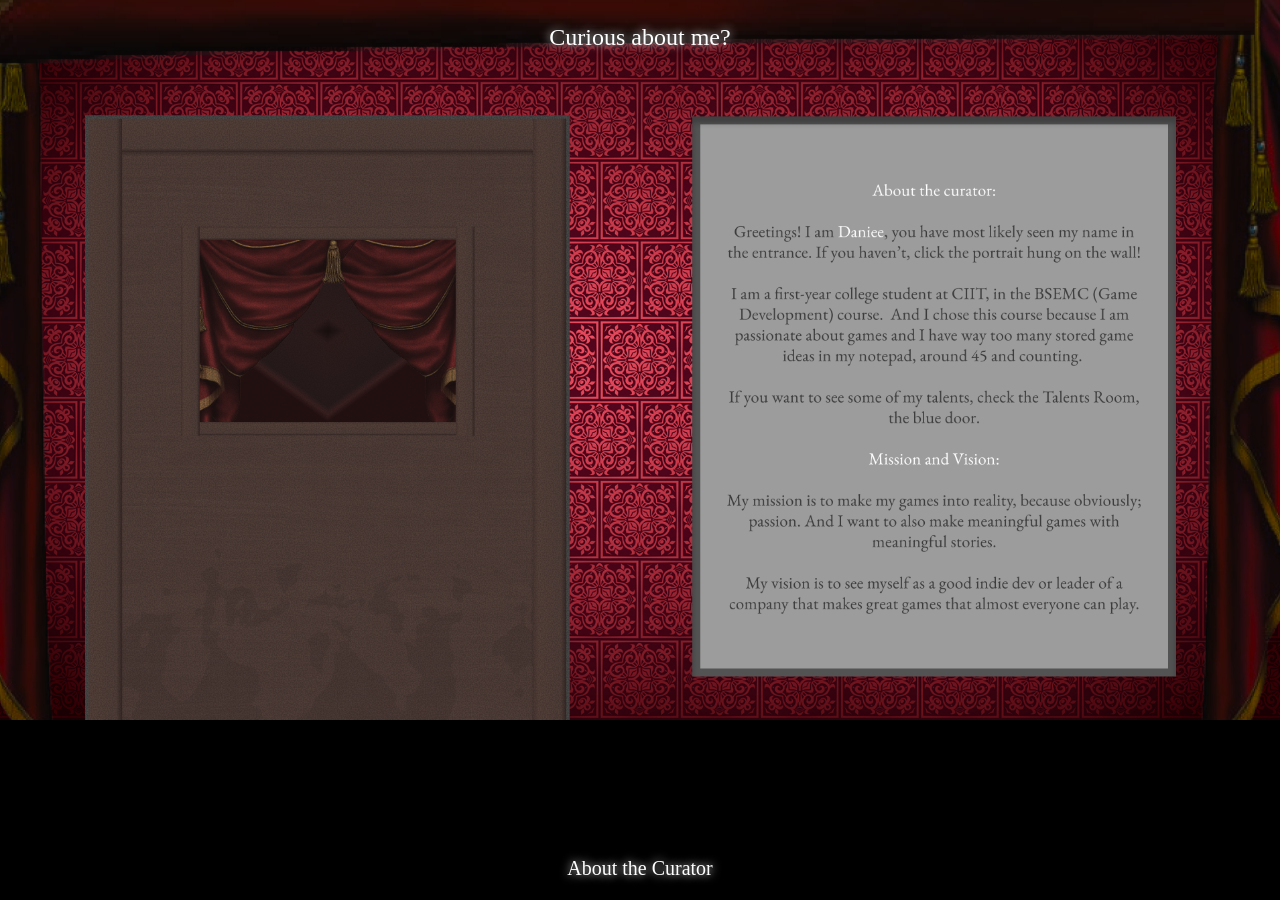
<file: about.html>
<!DOCTYPE html>
<html lang="en">
<head>
    <meta charset="UTF-8">
    <title>About Me</title>
    <link rel="stylesheet" href="css/about.css">
</head>

<body class="aboutpage">
    <!-- HEADER -->
    <header>
        <p>Curious about me?</p>
    </header>

    <div class="about">

        <img src="images/aboutpage.jpg" class="aboutsite">

        <a href="hallway.html" class="aboutexit"></a>

        </div> 

    </div>

    <!-- FOOTER -->
    <footer>
        <p>About the Curator</p>
    </footer>

</body>
</html>
</file>
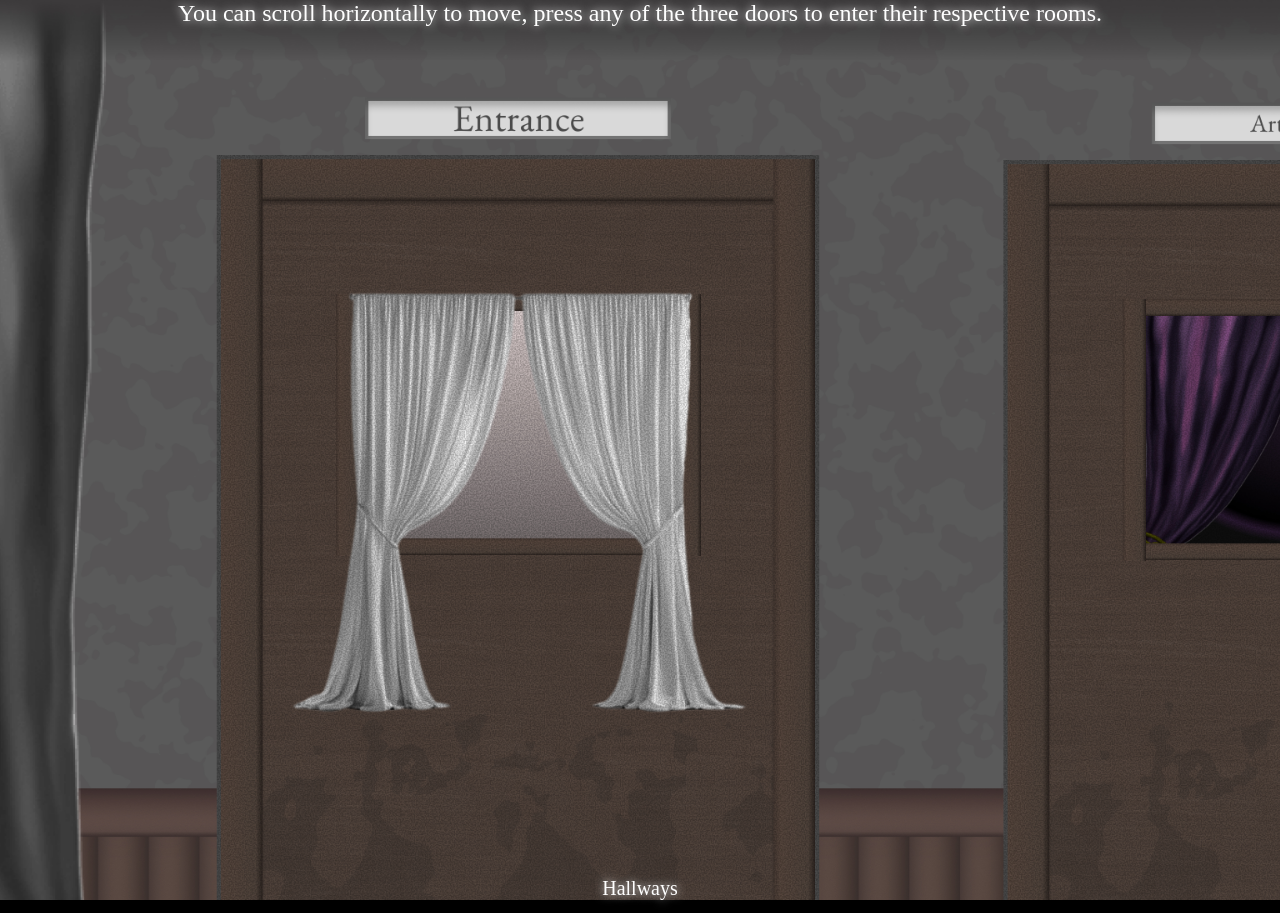
<file: hallway.html>
<!DOCTYPE html>
<html lang="en">
<head>
    <meta charset="UTF-8">
    <title>The Hallway</title>
    <link rel="stylesheet" href="css/hallway.css">

</head>

<body class="hallwaymain">
    <header>You can scroll horizontally to move, press any of the three doors to enter their respective rooms.</header>

    <div class="hallsite">

        <img src="images/hallway.jpg" class="hallwaysite">

        <a href="index.html" class="exitdoor"></a>

        <a href="wideexhibit.html" class="gallerydoor"></a>

        <a href="about.html" class="aboutdoor"></a>

        <a href="mismatch.html" class="talentdoor"></a>
        
    </div>

    <footer>Hallways</footer>
</body>
</html>
</file>
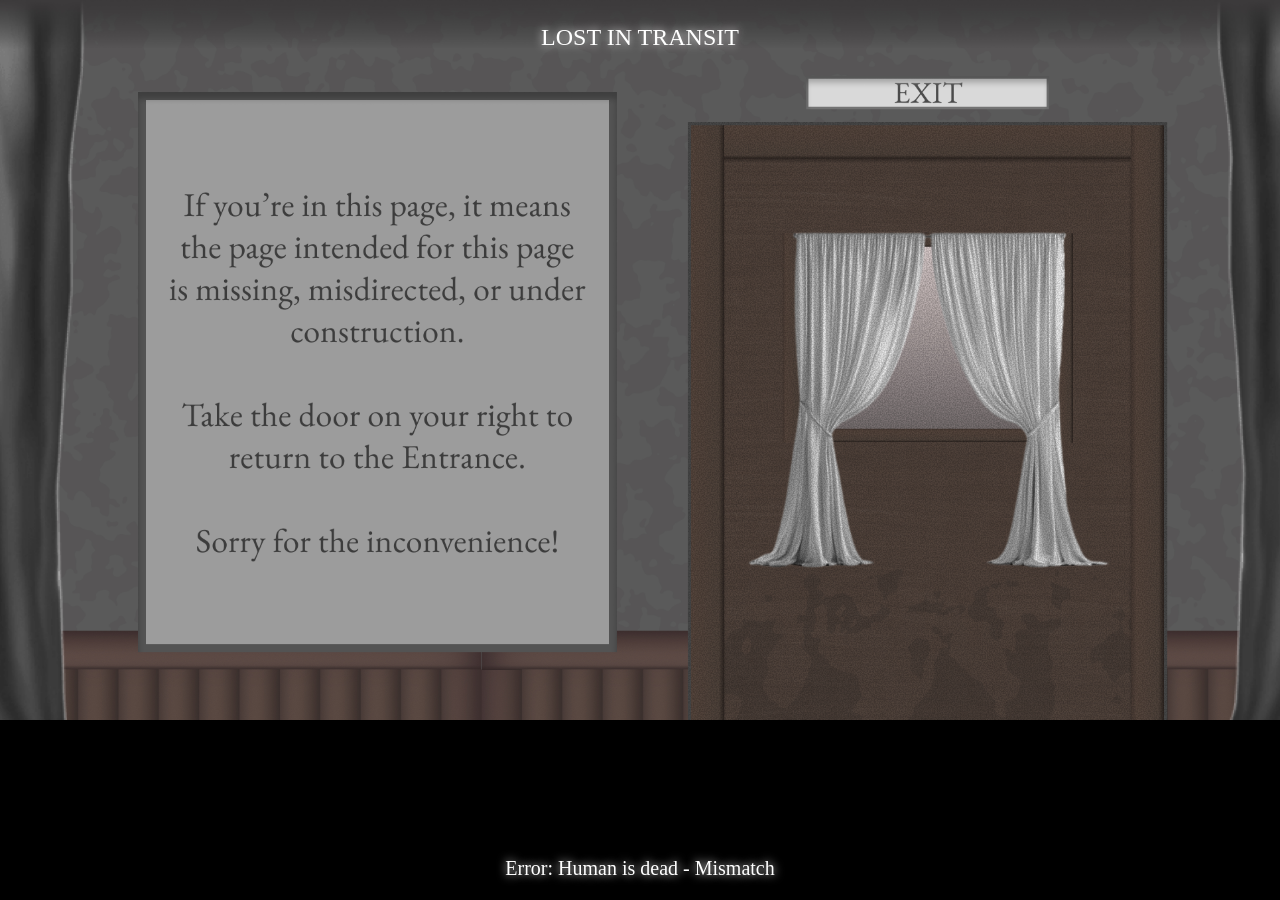
<file: mismatch.html>
<!DOCTYPE html>
<html lang="en">
<head>
    <meta charset="UTF-8">
    <title>MISMATCH</title>
    <link rel="stylesheet" href="css/mismatch.css">
</head>

<body class="mismatchmain">
    <!-- HEADER -->
    <header>
        <p>LOST IN TRANSIT</p>
    </header>

    <div class="mismatch">

        <img src="images/underconstruction.jpg" class="mismatchbg">

        <a href="index.html" class="mismatchexit"></a>

    </div>

    <!-- FOOTER -->
    <footer>
        <p>Error: Human is dead - Mismatch</p>
    </footer>

</body>
</html>
</file>
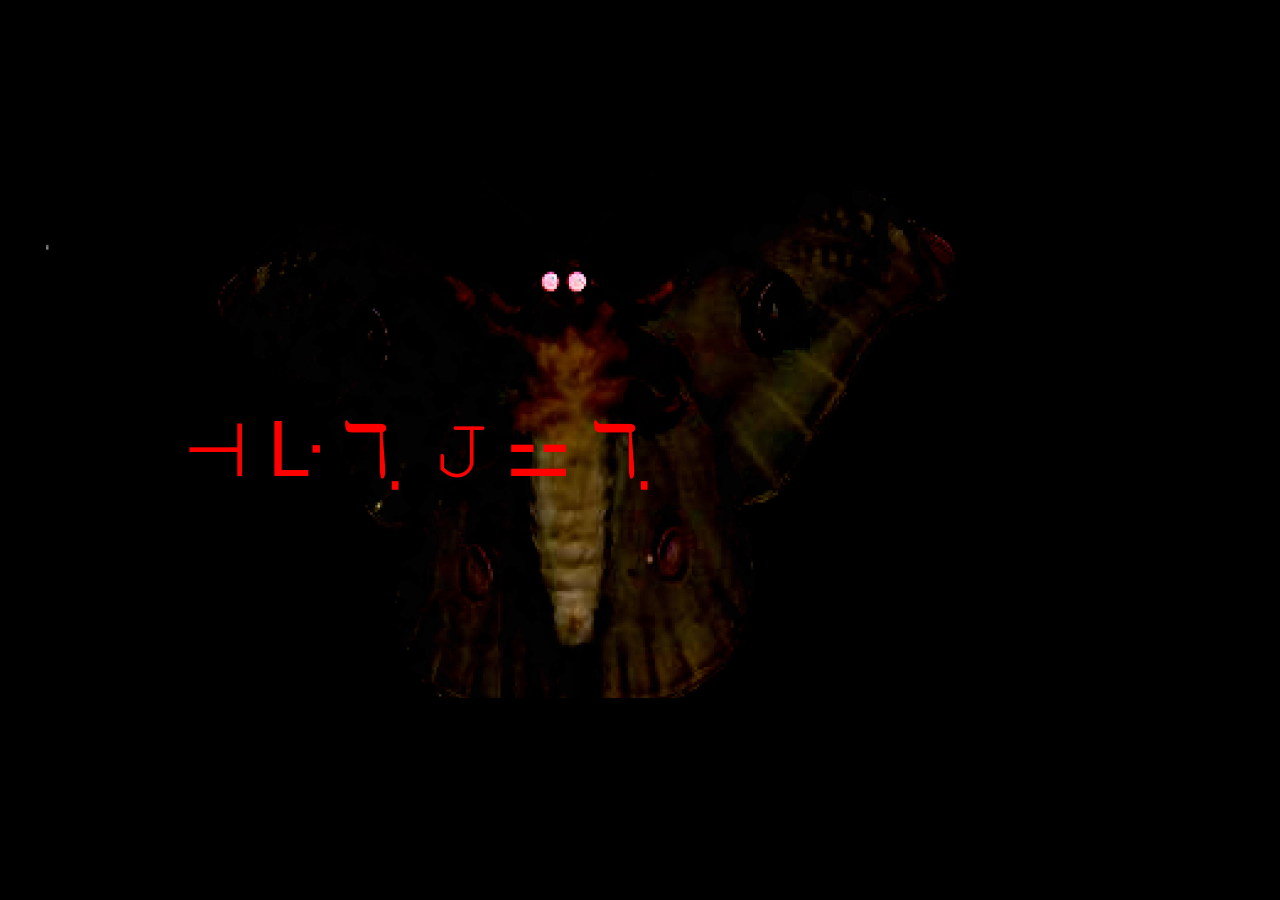
<file: silkmoth.html>
<!DOCTYPE html>
<html lang="en">
<head>
    <meta charset="UTF-8">
    <title>mothmothmothmothmoth</title>
    <link rel="stylesheet" href="css/style.css">

    <meta http-equiv="refresh" content="13.5;url=https://www.google.com/search?tbm=isch&q=bombyx+mori">
</head>

<body class="mothmain">

    <header>mothmothmothmothmothmothmothmothmothmothmothmothmothmothmothmothmothmothmothmothmothmothmothmothmothmothmothmothmothmothmothmothmothmothmothmothmothmothmothmothmothmothmothmothmoth</header>

    <audio autoplay loop>
        <source src="audio/mothmusic.wav" type="audio/wav">
    </audio>

    <div class="silkmothsite">

        <img src="images/themoth.jpg" class="mothsite">

        <p class="typewriter">||𝙹⚍ ᓭ⍑𝙹⚍ꖎ↸ リ𝙹ℸ ̣  ʖᒷ ⍑ᒷ∷ᒷ.</p>

        <p class="typewriter2">⊣ ᒷ ℸ ̣   𝙹 ⚍ ℸ ̣</p>
        
    </div>

    <footer>[base64]</footer>
</body>
</html>
</file>
<file: css/about.css>
/* HEADER */
header {
    position: fixed;
    z-index: 1000;
    top: 0;
    width: 100%;
    text-align: center;
    color: rgb(255, 255, 255);
    font-size: clamp(15px, 3vw, 24px);
    text-shadow: 0 0 10px white;
}
/* BODY */
body {
    margin: 0;
    overflow: hidden;
    background-color: black;
    font-family: "Garamond", serif;
}

/* FOOTER */
footer {
    position: fixed;
    bottom: 0;
    width: 100%;
    text-align: center;
    color: rgb(255, 255, 255);
    font-size: clamp(12px, 3vw, 20px);
    text-shadow: 0 0 10px white;
}

.about {
    position: relative;

    width: min(100vw, 177.78svh);
    aspect-ratio: 16 / 9;

    margin: auto;
}

/* BACKGROUND IMAGE */
.aboutsite {
    width: 100%;
    height: 100%;
    display: block;
}

/* DOOR INTERACT */
.aboutexit {
    position: absolute;

    /* DOOR POSITION */
    left: 6.7%;
    top: 16%;

    /* DOOR SIZE */
    width: 37.5%;
    height: 84%;

    background-color: rgba(240, 248, 255, 0);
    background-size: 100% 100%;
    background-position: center;
    background-repeat: no-repeat;

    border: 2px solid transparent;
    box-sizing: border-box;

    cursor: pointer;
    transition: 0.3s ease-in;
}

/* HOVER EFFECT */
.aboutexit:hover {
    border: 2px solid blueviolet;
    box-shadow: 0 0 15px blueviolet;
}
</file>
<file: css/hallway.css>
/* HEADER */
header {
    position: fixed;
    z-index: 1000;
    top: 0;
    width: 100%;
    text-align: center;
    color: rgb(255, 255, 255);
    font-size: clamp(15px, 3vw, 24px);
    text-shadow: 0 0 10px white;
}
/* BODY */
body {
    margin: 0;
    overflow: hidden;
    background-color: black;
    font-family: "Garamond", serif;
}

/* FOOTER */
footer {
    position: fixed;
    bottom: 0;
    width: 100%;
    text-align: center;
    color: rgb(255, 255, 255);
    font-size: clamp(12px, 3vw, 20px);
    text-shadow: 0 0 10px white;
}

/* HALLWAYS */
.hallwaymain {
    margin: 0;
    width: 100vw;
    height: 100vh;

    overflow-x: auto;
    overflow-y: hidden;

    background-color: black;
}

/* EXHIBIT CONTAINER */
.hallsite {
    position: relative;
    width: max-content;
    height: 100vh;
}

/* EXHIBIT IMAGE */
.hallwaysite {
    height: 100vh;
    width: auto;
    max-width: none;
    display: block;
}

/* DOOR INTERACT */
.exitdoor {
    position: absolute;

    /* DOOR POSITION */
    left: 5.2%;
    top: 17%;

    /* DOOR SIZE */
    width: 14.4%;
    height: 84%;

    background-color: rgba(240, 248, 255, 0);
    background-size: 100% 100%;
    background-position: center;
    background-repeat: no-repeat;

    border: 2px solid transparent;
    box-sizing: border-box;

    cursor: pointer;
    transition: 0.3s ease-in;
}

/* HOVER EFFECT */
.exitdoor:hover {
    border: 2px solid blueviolet;
    box-shadow: 0 0 15px blueviolet;
}

.gallerydoor {
    position: absolute;

    /* DOOR POSITION */
    left: 24%;
    top: 17.40%;

    /* DOOR SIZE */
    width: 14.4%;
    height: 84%;

    background-color: rgba(240, 248, 255, 0);
    background-size: 100% 100%;
    background-position: center;
    background-repeat: no-repeat;

    border: 2px solid transparent;
    box-sizing: border-box;

    cursor: pointer;
    transition: 0.3s ease-in;
}

.gallerydoor:hover {
    border: 2px solid blueviolet;
    box-shadow: 0 0 15px blueviolet;
}

.aboutdoor {
    position: absolute;

    /* DOOR POSITION */
    left: 42.7%;
    top: 17.40%;

    /* DOOR SIZE */
    width: 14.4%;
    height: 84%;

    background-color: rgba(240, 248, 255, 0);
    background-size: 100% 100%;
    background-position: center;
    background-repeat: no-repeat;

    border: 2px solid transparent;
    box-sizing: border-box;

    cursor: pointer;
    transition: 0.3s ease-in;
}

.aboutdoor:hover {
    border: 2px solid blueviolet;
    box-shadow: 0 0 15px blueviolet;
}

.talentdoor {
    position: absolute;

    /* DOOR POSITION */
    left: 61.5%;
    top: 17.40%;

    /* DOOR SIZE */
    width: 14.4%;
    height: 84%;

    background-color: rgba(240, 248, 255, 0);
    background-size: 100% 100%;
    background-position: center;
    background-repeat: no-repeat;

    border: 2px solid transparent;
    box-sizing: border-box;

    cursor: pointer;
    transition: 0.3s ease-in;
}

.talentdoor:hover {
    border: 2px solid blueviolet;
    box-shadow: 0 0 15px blueviolet;
}
</file>
<file: css/mismatch.css>
/* HEADER */
header {
    position: fixed;
    z-index: 1000;
    top: 0;
    width: 100%;
    text-align: center;
    color: rgb(255, 255, 255);
    font-size: clamp(15px, 3vw, 24px);
    text-shadow: 0 0 10px white;
}
/* BODY */
body {
    margin: 0;
    overflow: hidden;
    background-color: black;
    font-family: "Garamond", serif;
}

/* FOOTER */
footer {
    position: fixed;
    bottom: 0;
    width: 100%;
    text-align: center;
    color: rgb(255, 255, 255);
    font-size: clamp(12px, 3vw, 20px);
    text-shadow: 0 0 10px white;
}

.mismatch {
    position: relative;

    width: min(100vw, 177.78svh);
    aspect-ratio: 16 / 9;

    margin: auto;
}

/* BACKGROUND IMAGE */
.mismatchbg {
    width: 100%;
    height: 100%;
    display: block;
}

/* DOOR INTERACT */
.mismatchexit {
    position: absolute;

    /* DOOR POSITION */
    left: 53.9%;
    top: 17%;

    /* DOOR SIZE */
    width: 37.5%;
    height: 84%;

    background-color: rgba(240, 248, 255, 0);
    background-size: 100% 100%;
    background-position: center;
    background-repeat: no-repeat;

    border: 2px solid transparent;
    box-sizing: border-box;

    cursor: pointer;
    transition: 0.3s ease-in;
}

/* HOVER EFFECT */
.mismatchexit:hover {
    border: 2px solid blueviolet;
    box-shadow: 0 0 15px blueviolet;
}
</file>
<file: css/style.css>
/* MAIN BODY */
.mothmain {
    margin: 0;
    min-height: 100vh;

    display: flex;
    justify-content: center;
    align-items: center;

    background-color: black;
    overflow: hidden;
}

/* CONTENT CONTAINER */
.silkmothsite {
    position: relative;
    display: flex;
    flex-direction: column;
    align-items: center;
    justify-content: center;
}

/* MOTH IMAGE */
.mothsite {
    max-width: 80vw;
    max-height: 70vh;
    object-fit: cover;
}

/* FIRST LINE */
.typewriter {
    display: block;
    width: 0;
    overflow: hidden;
    white-space: nowrap;

    color: white;
    font-family: "Garamond", serif;
    font-size: 24px;

    animation:
        typing 3s steps(28, end) 2s forwards,
        deleting 1s steps(28, end) 7s forwards;
}

/* FIRST LINE TYPING */
@keyframes typing {
    from { width: 0; }
    to { width: 28ch; }
}

/* FIRST LINE DELETING */
@keyframes deleting {
    from { width: 28ch; }
    to { width: 0; }
}

/* SECOND LINE */
.typewriter2 {
    position: absolute;
    left: 50%;
    transform: translateX(-50%);
    display: cover;
    width: 0;
    overflow: hidden;
    white-space: nowrap;

    color: red;
    font-family: "Garamond", serif;
    font-size: 75px;

    animation:
        typing2 5s steps(22, end) 10s forwards;
}

@keyframes typing2 {
    from { width: 0; }
    to { width: 20ch; }
}



/* COPYRIGHT - CS001*/
/*Original Moth Image: https://ph.pinterest.com/pin/168673948523235220/*/
/*All stock images came from Magnific.com*/
</file>
